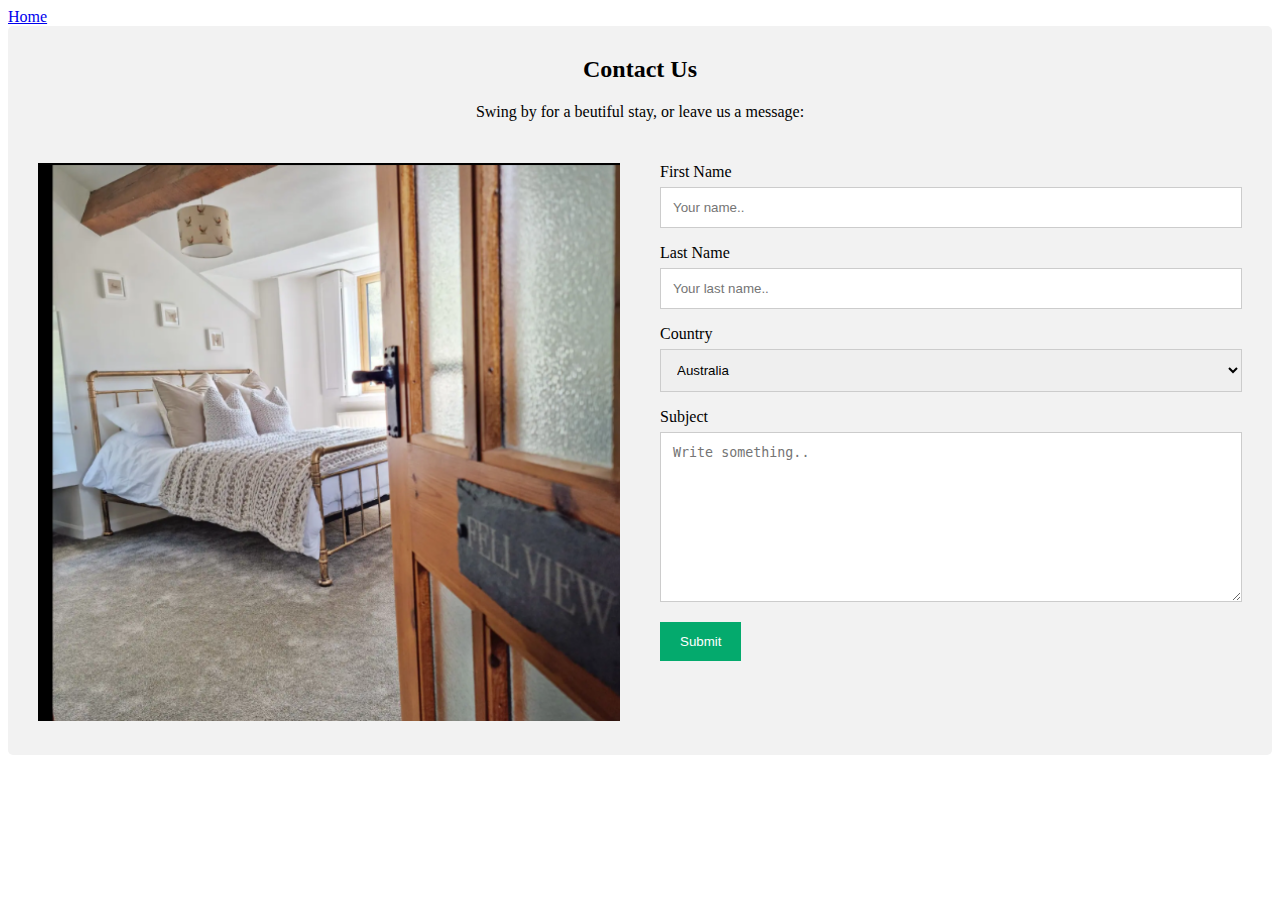
<file: The Deciders/contact.html>
<!DOCTYPE html>
<html lang="en">
<head>
    <meta charset="UTF-8">
    <meta name="viewport" content="width=, initial-scale=1.0">
    <title>Contacts</title>
    <link rel="stylesheet" href="contact_style.css">
</head>

<body>
  <!--This code will help you return back the homepage -->

  <div class="topnav" id="myTopnav">
    <a href="index.html" class="active">Home</a>
    <!--this code is for contact details-->
  </div>
    <div class="container">
        <div style="text-align:center">
          <h2>Contact Us</h2>
          <p>Swing by for a beutiful stay, or leave us a message:</p>
        </div>
        <div class="row">
          <div class="column">
            <img src="bed1.png" style="width:100%">
          </div>
          <div class="column">
            <form action="/action_page.php">
              <label for="fname">First Name</label>
              <input type="text" id="fname" name="firstname" placeholder="Your name..">
              <label for="lname">Last Name</label>
              <input type="text" id="lname" name="lastname" placeholder="Your last name..">
              <label for="country">Country</label>
              <select id="country" name="country">
                <option value="australia">Australia</option>
                <option value="canada">Canada</option>
                <option value="usa">USA</option>
                <option value="South Africa">South Africa</option>
              </select>
              <label for="subject">Subject</label>
              <textarea id="subject" name="subject" placeholder="Write something.." style="height:170px"></textarea>
              <input type="submit" value="Submit">
            </form>
          </div>
        </div>
      </div>
</body>
</html>
</file>
<file: The Deciders/contact_style.css>
* {
    box-sizing: border-box;
    
  }
  
  /* Style inputs */
  input[type=text], select, textarea {
    width: 100%;
    padding: 12px;
    border: 1px solid #ccc;
    margin-top: 6px;
    margin-bottom: 16px;
    resize: vertical;
    
  }
  
  input[type=submit] {
    background-color: #04AA6D;
    color: white;
    padding: 12px 20px;
    border: none;
    cursor: pointer;
    ;
  }
  
  input[type=submit]:hover {
    background-color: #45a049;
  }
  
  /* Style the container/contact section */
  .container {
    border-radius: 5px;
    background-color: #f2f2f2;
    padding: 10px;
  }
  
  /* Create two columns that float next to eachother */
  .column {
    float: left;
    width: 50%;
    margin-top: 6px;
    padding: 20px;
  }
  
  /* Clear floats after the columns */
  .row:after {
    content: "";
    display: table;
    clear: both;
  }
  
  /* Responsive layout - when the screen is less than 600px wide, make the two columns stack on top of each other instead of next to each other */
  @media screen and (max-width: 600px) {
    .column, input[type=submit] {
      width: 100%;
      margin-top: 0;
    }
  }
</file>
